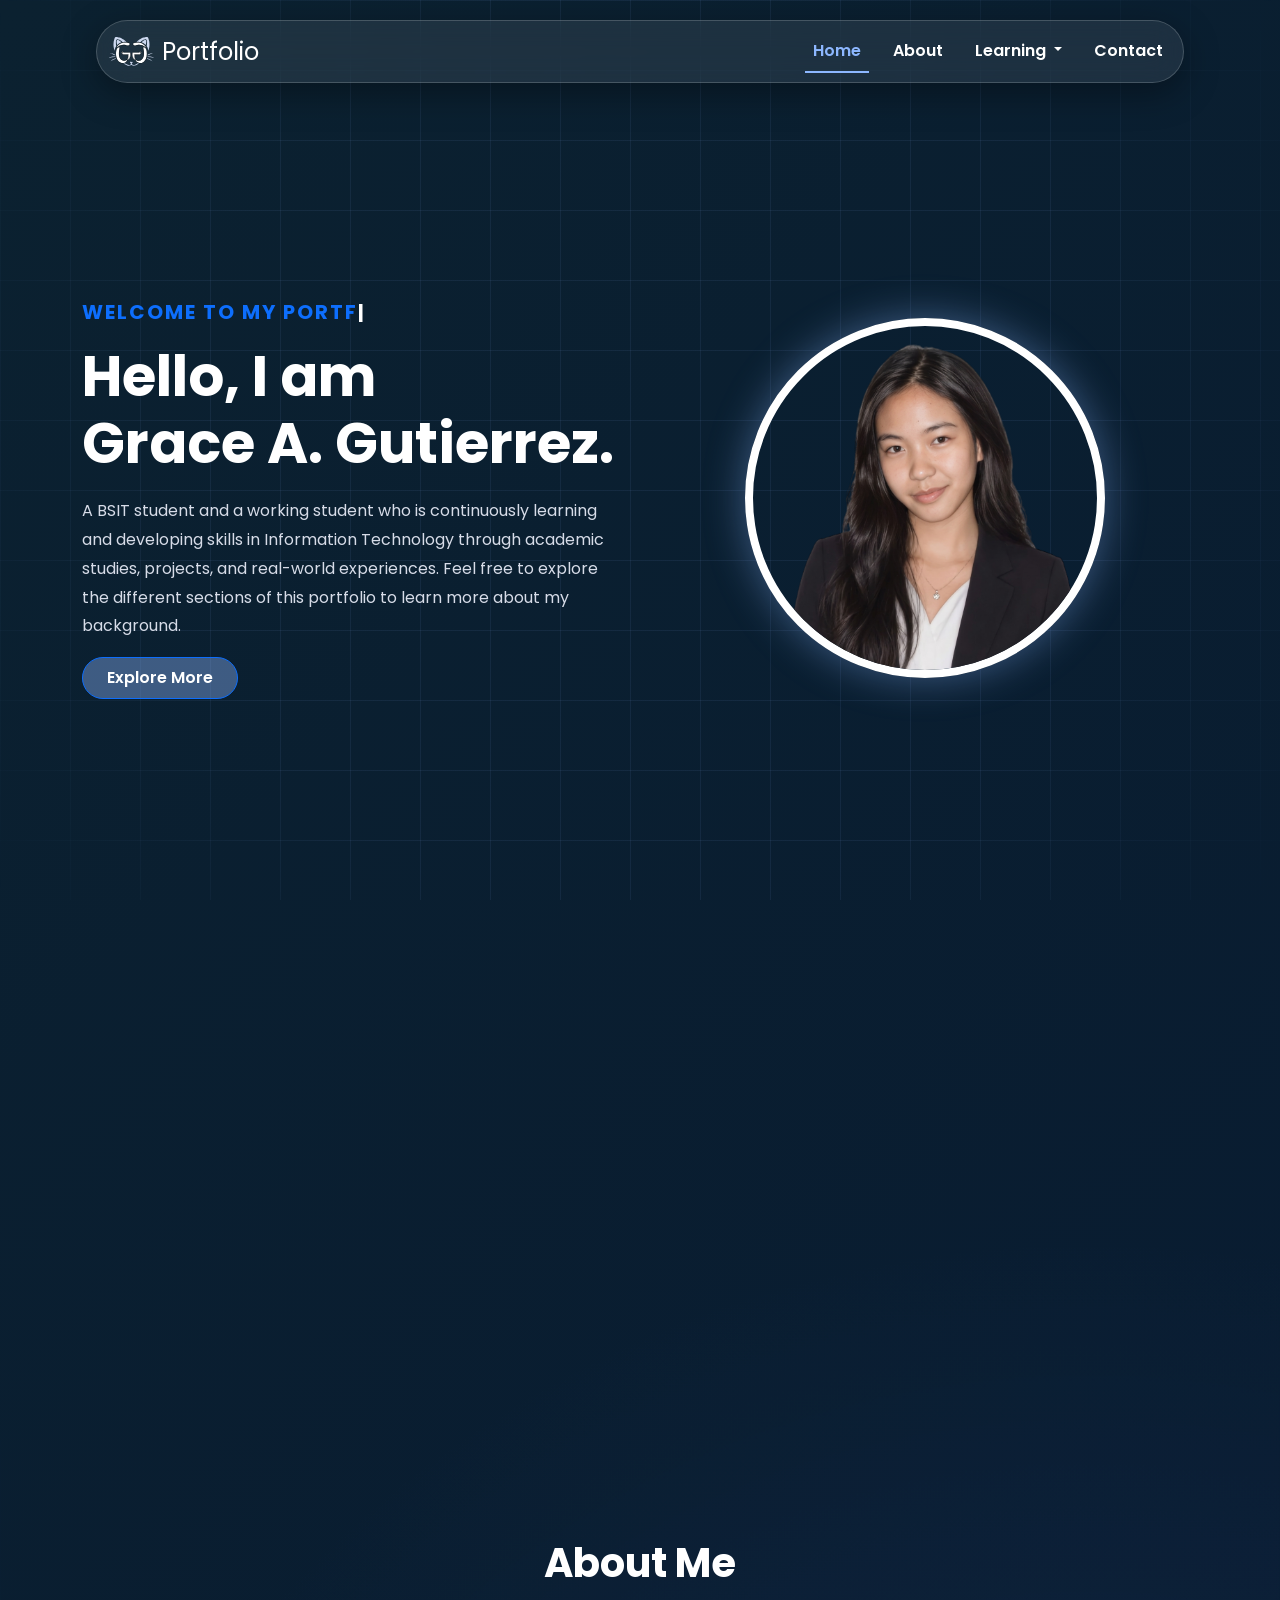
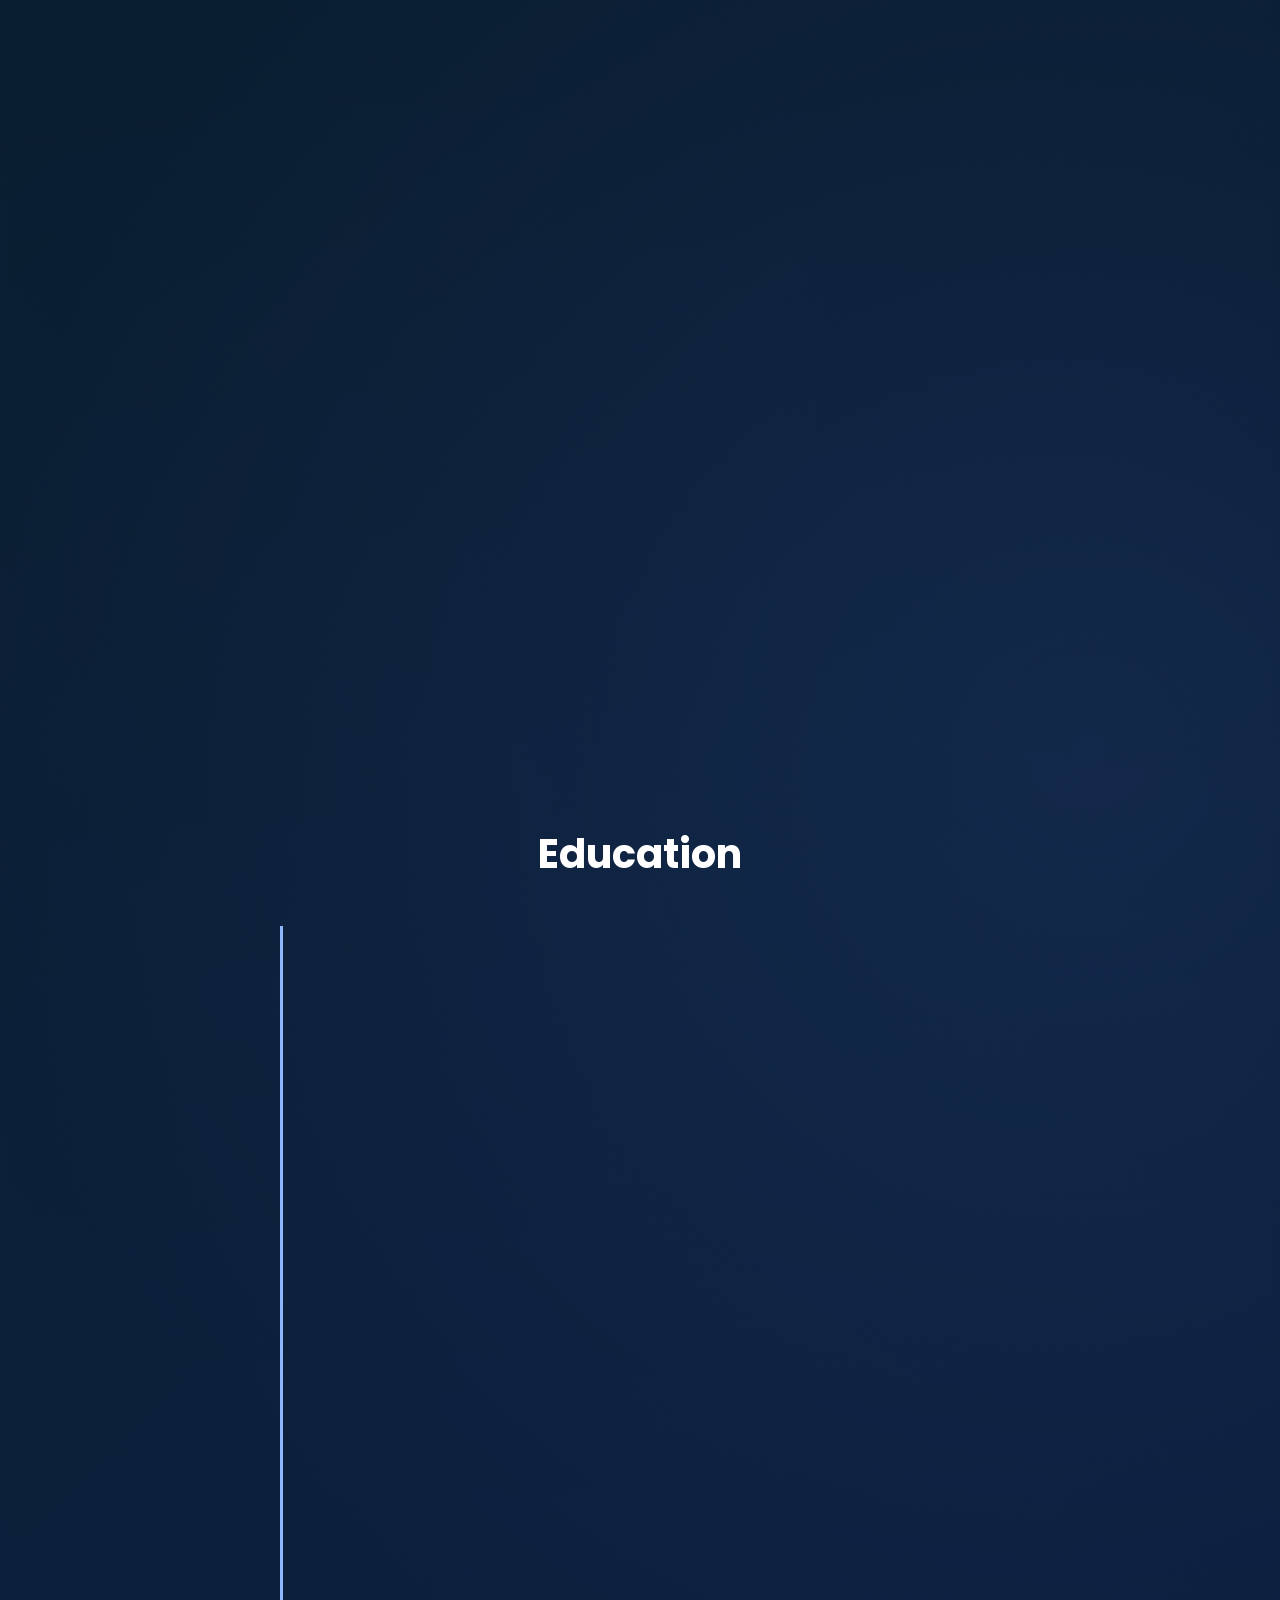
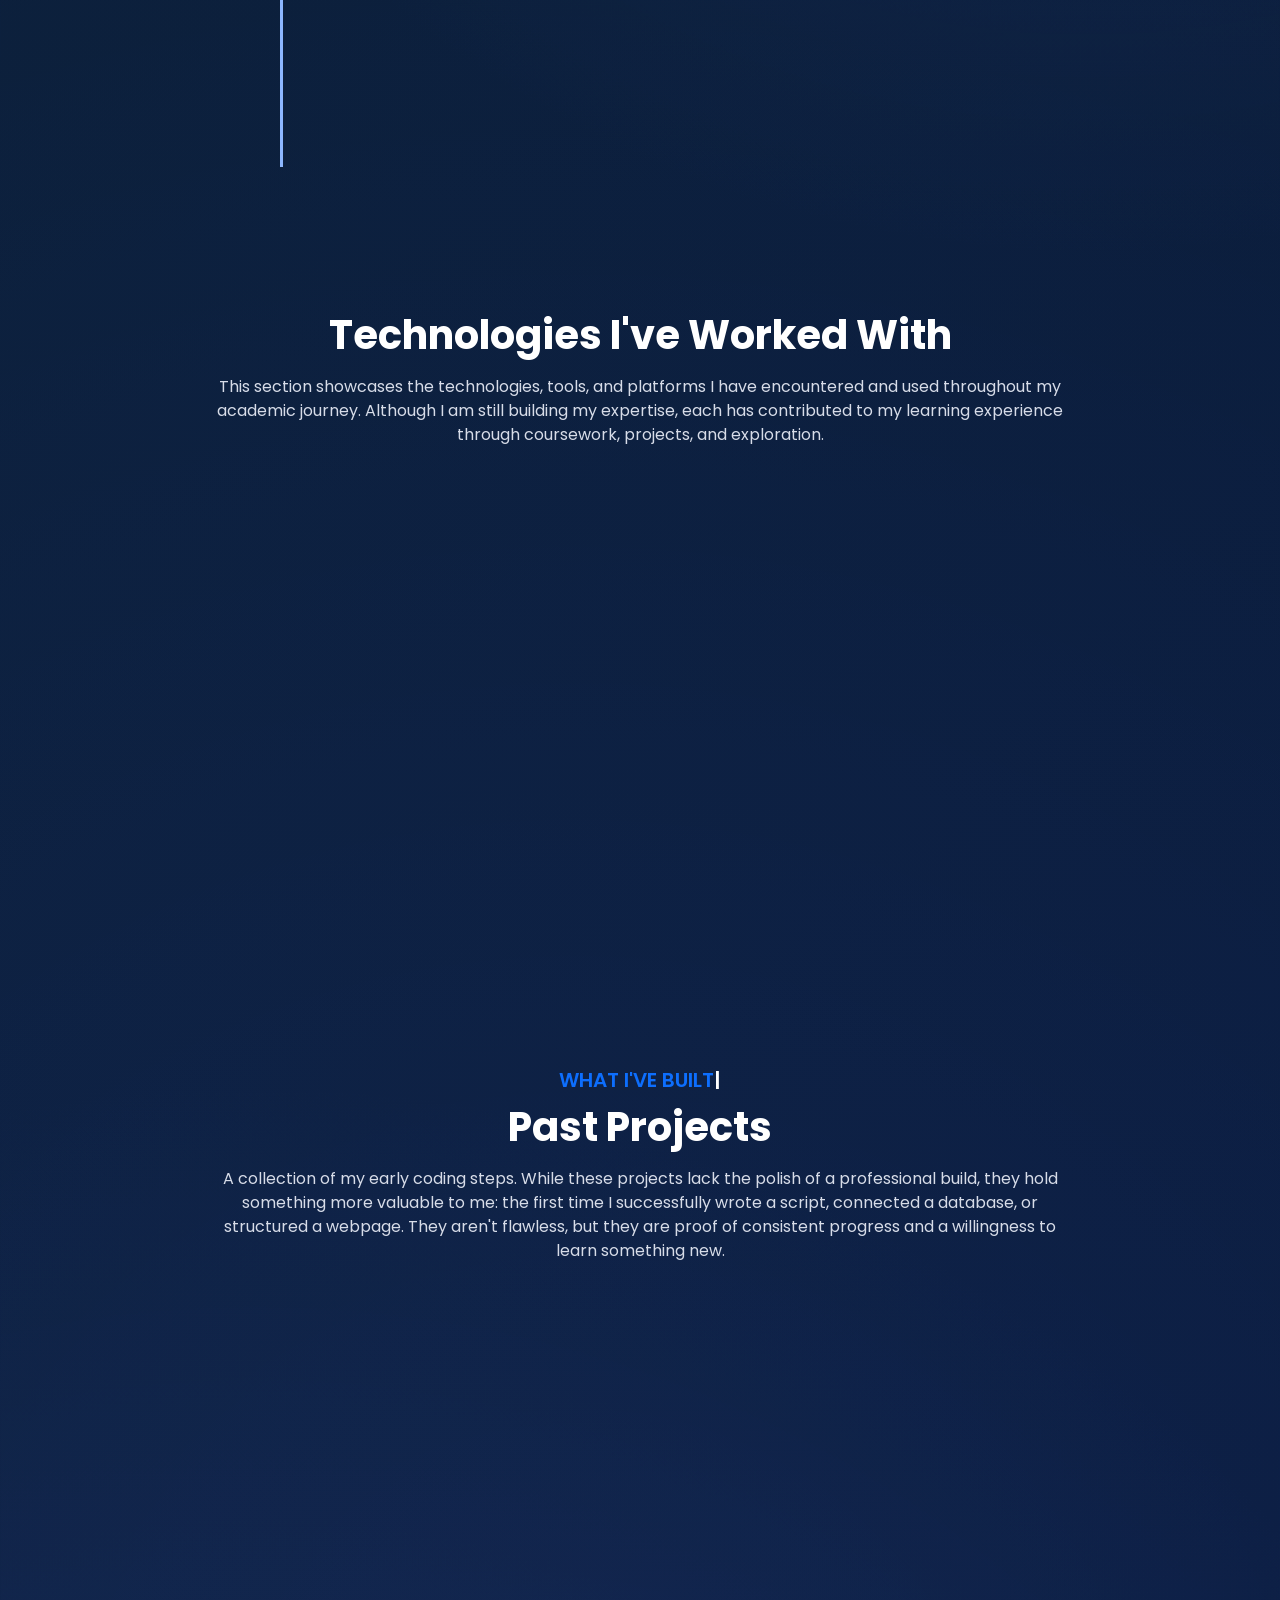
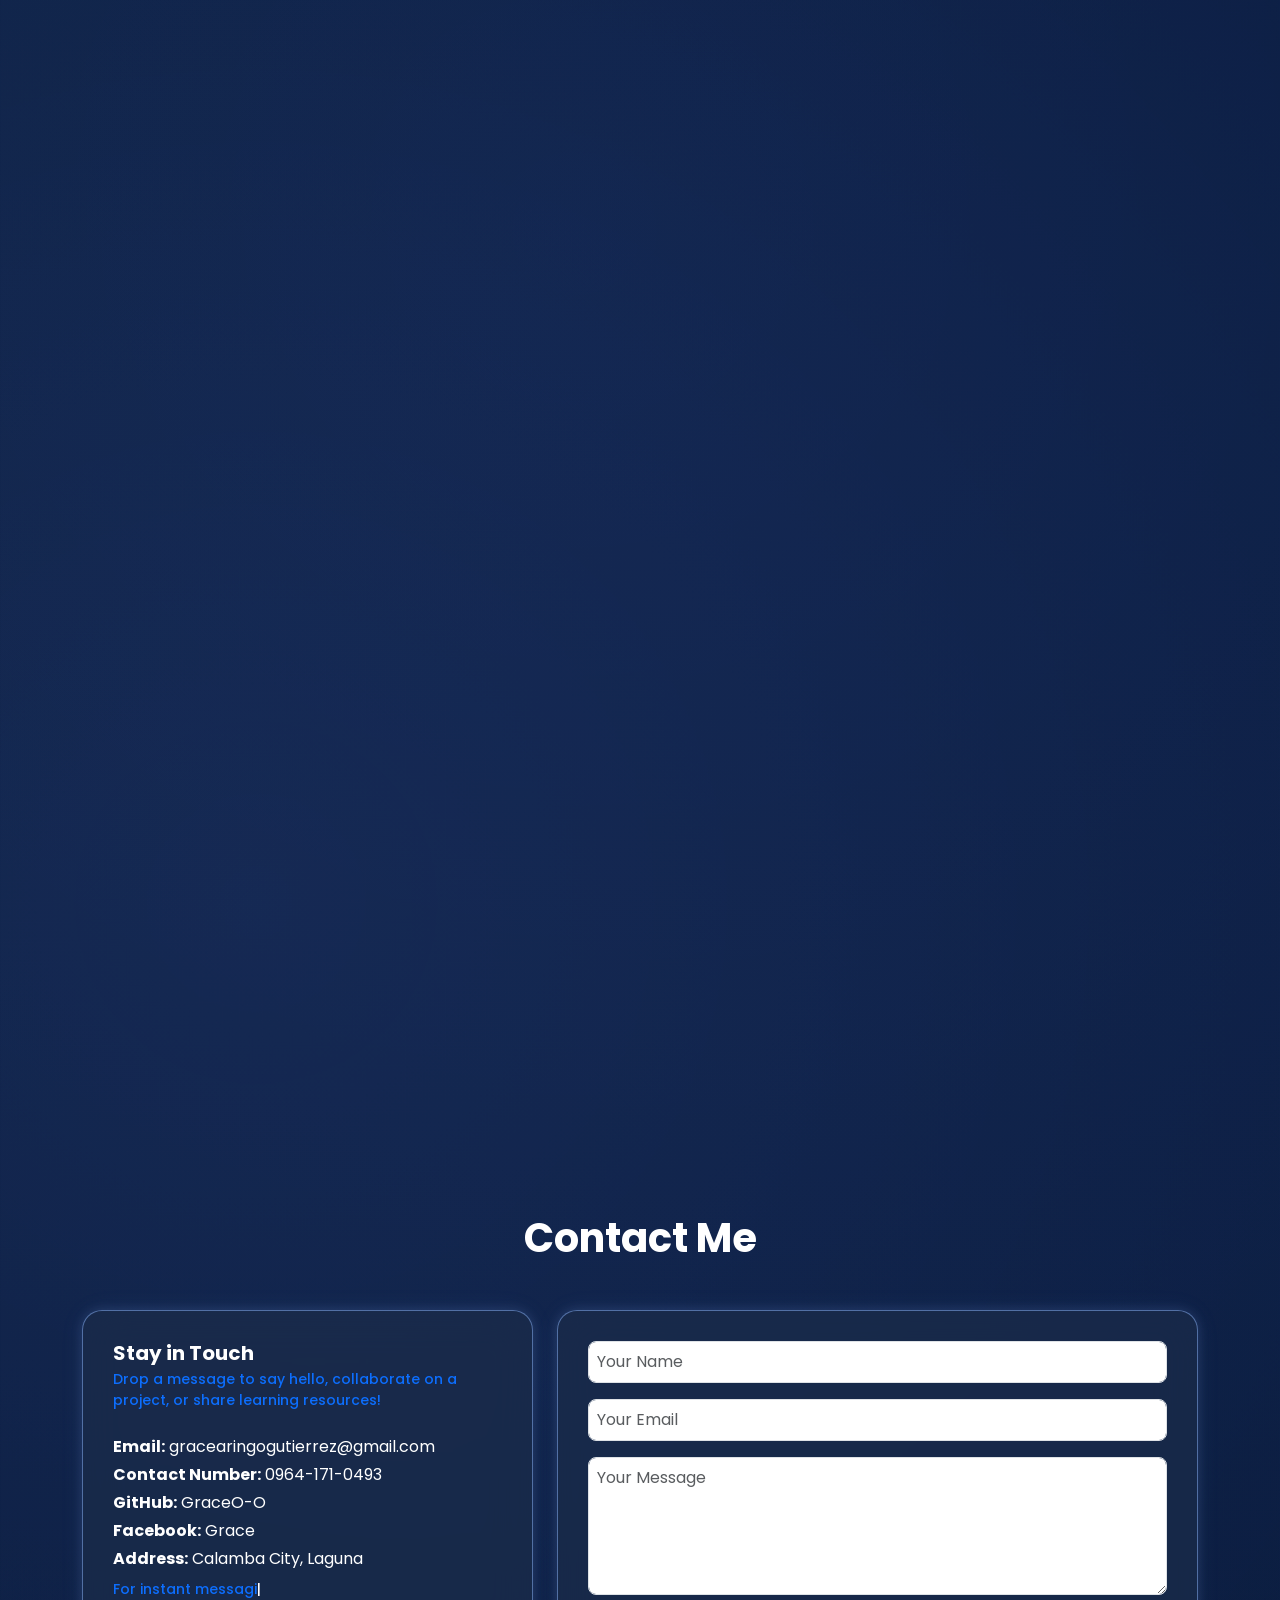
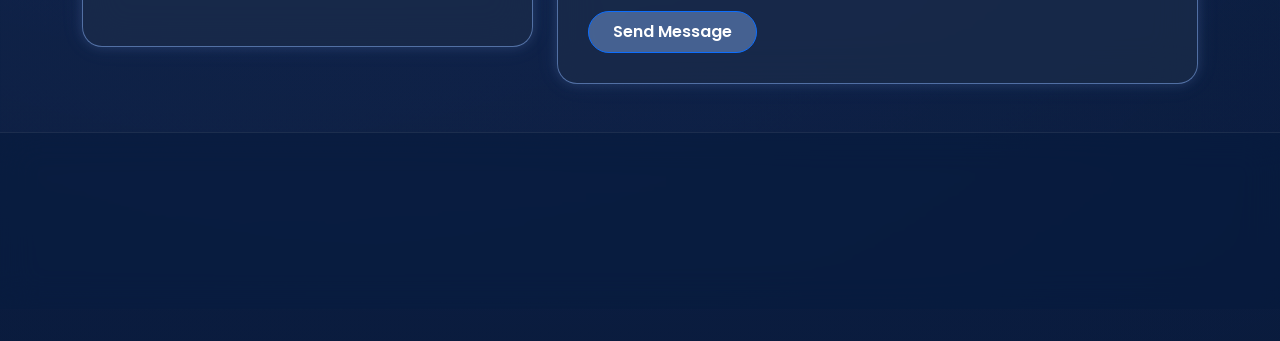
<file: index.html>
<!DOCTYPE html>
<html lang="en">

<head>
    <meta charset="UTF-8">
    <meta name="viewport" content="width=device-width, initial-scale=1.0">
    <title>Grace's Portfolio</title>
    <link rel="icon" href="assets/images/icon.svg">
    <link href="https://cdn.jsdelivr.net/npm/bootstrap@5.3.8/dist/css/bootstrap.min.css" rel="stylesheet"
        integrity="sha384-sRIl4kxILFvY47J16cr9ZwB07vP4J8+LH7qKQnuqkuIAvNWLzeN8tE5YBujZqJLB" crossorigin="anonymous">

    <link rel="stylesheet" href="assets/style.css">
    <link rel="stylesheet" href="https://cdn.jsdelivr.net/npm/bootstrap-icons@1.11.3/font/bootstrap-icons.min.css">
    <link href="https://fonts.googleapis.com/css2?family=Poppins:wght@300;400;500;600;700;800&display=swap"
        rel="stylesheet">
</head>

<body>

    <nav id="navbarPortfolio" class="navbar navbar-expand-lg fixed-top custom-navbar">
        <div class="container">

            <a class="text-white fs-4 text-decoration-none d-flex align-items-center gap-2" href="#home">
                <img src="assets/images/logo.svg" alt="Logo" class="nav-logo">
                <span>Portfolio</span>
            </a>

            <button class="navbar-toggler  navbar-dark" type="button" data-bs-toggle="collapse"
                data-bs-target="#navbarNav">
                <span class="navbar-toggler-icon"></span>
            </button>

            <div class="collapse navbar-collapse justify-content-end" id="navbarNav">
                <ul class="navbar-nav gap-lg-3 align-items-lg-center">

                    <li class="nav-item">
                        <a class="nav-link text-white fw-semibold" href="#home">Home</a>
                    </li>

                    <li class="nav-item">
                        <a class="nav-link text-white fw-semibold" href="#about">About</a>
                    </li>

                    <li class="nav-item dropdown">
                        <a id="learningLink" class="nav-link text-white fw-semibold dropdown-toggle" href="#"
                            role="button" data-bs-toggle="dropdown">
                            Learning
                        </a>

                        <ul class="dropdown-menu dropdown-menu-dark glass-dropdown">
                            <li>
                                <a class="dropdown-item" href="#education">
                                    Educational Background
                                </a>
                            </li>
                            <li>
                                <a class="dropdown-item" href="#technologies">
                                    Technologies I've Worked With
                                </a>
                            </li>
                            <li>
                                <a class="dropdown-item" href="#projects">
                                    What i've Built
                                </a>
                            </li>
                        </ul>
                    </li>

                    <li class="nav-item">
                        <a class="nav-link text-white fw-semibold" href="#contact">Contact</a>
                    </li>

                </ul>
            </div>
        </div>
    </nav>

    <section id="home" class="bg-transparent">
        <div class="container mt-3 pt-2">

            <div class="row align-items-center min-vh-100 pt-5 ">

                <!-- Text Side -->
                <div class="col-lg-6">

                    <!-- Mobile Layout -->
                    <div class="d-flex d-lg-none align-items-center gap-3 mb-4">

                        <img src="assets/images/foliopic.png" alt="Profile"
                            class="rounded-circle border border-3 border-white" width="70" height="70">

                        <p class="typingText text-uppercase fw-bold text-primary letter-spacing-2 mb-0"
                            data-text="Welcome to my portfolio">

                        </p>

                    </div>

                    <!-- Desktop Layout -->
                    <p class="typingText typing-cursor text-uppercase fw-bold text-primary letter-spacing-2 d-none d-lg-block fs-5"
                        data-text=" Welcome to my portfolio">

                    </p>

                    <h1 class="fw-bold">
                        Hello, I am <br>
                        Grace A. Gutierrez.
                    </h1>

                    <p class="hero-text">
                        A BSIT student and a working student who is continuously learning and developing skills in
                        Information Technology through academic studies, projects, and real-world experiences.
                        Feel free to explore the different sections of this portfolio to learn more about my background.
                    </p>

                    <a href="#about" class="btn btn-primary fw-semibold px-4 py-2 rounded-pill"
                        style="background-color: rgba(141, 183, 255, 0.4)">
                        Explore More
                    </a>

                </div>

                <!-- Desktop Image -->
                <div class="col-lg-6 text-center mt-5 mt-lg-0 d-none d-lg-block">

                    <img src="assets/images/foliopic.png" alt="My Picture" class="profile-img">

                </div>

            </div>

        </div>
    </section>

    <section class="bg-transparent py-5">
        <div class="container">
            <div class="section-box reveal">
                <h2>Introduction</h2>
                <p>
                    This portfolio serves as a reflection of my journey as a Bachelor of Science in Information
                    Technology (BSIT) student and working student. It highlights my educational background, learning
                    experiences, and the projects that have helped me apply technology in practical and meaningful ways.
                </p>
                <p>
                    Throughout my academic journey, I have explored various technologies, worked on different projects,
                    and gained valuable experience through collaboration and hands-on learning. Each experience has
                    contributed to my growth, allowing me to develop a better understanding of software development,
                    problem-solving, and teamwork.
                </p>
                <p>
                    Whether you're here to learn about my background, explore the technologies I've worked with, or view
                    the projects I've completed, I hope this portfolio provides a clear picture of my progress,
                    dedication, and continuous pursuit of learning in the field of Information Technology.
                </p>

            </div>
        </div>
    </section>

    <section id="about" class="bg-transparent py-5">
        <div class="container mt-5">
            <h2 class="text-center fw-bold display-6 mb-5">About Me</h2>

            <div class="row g-4">
                <div class="col-md-6">
                    <div class="info-card h-100 reveal">

                        <h3 class="fw-bold">
                            <i class="bi bi-bullseye text-primary me-2"></i>
                            My Goal
                        </h3>
                        <p>
                            I chose Information Technology because I believe technology will continue to shape the
                            future and I want to build a career in the IT industry. As a student, my goal is to gain
                            practical experience and apply what I learn in real-world situations. In the future, I hope
                            to have a career that allows me to grow professionally while maintaining a healthy work-life
                            balance.
                        </p>
                    </div>
                </div>

                <div class="col-md-6">
                    <div class="info-card h-100 reveal">
                        <h3 class="fw-bold">
                            <i class="bi bi-lightbulb text-primary me-2"></i>
                            My Interest
                        </h3>
                        <p>
                            I enjoy adventurous activities such as swimming, nature trips, and exploring new
                            experiences. In the field of technology, I have recently developed an interest in
                            cybersecurity because of its importance and the challenges it presents. I enjoy learning new
                            things and discovering opportunities for personal and professional growth.
                        </p>
                    </div>
                </div>

                <div class="col-md-6">
                    <div class="info-card h-100 reveal">
                        <h3 class="fw-bold">
                            <i class="bi bi-briefcase-fill text-primary me-2"></i>
                            Working Student
                        </h3>
                        <p>
                            Being a working student since 2024 has taught me valuable lessons in responsibility, time
                            management, and perseverance. Balancing work and academics can be challenging, but it has
                            helped me become more disciplined and independent. I am proud to continue performing well in
                            school while supporting myself and helping my family.
                        </p>
                    </div>
                </div>

                <div class="col-md-6">
                    <div class="info-card h-100 reveal">
                        <h3 class="fw-bold">
                            <i class="bi bi-gem text-primary me-2"></i>
                            My Values
                        </h3>
                        <p>
                            I strive to approach life with optimism, gratitude, and an open mind. I believe in treating
                            others with kindness and respect, as everyone faces challenges that may not be visible to
                            others. These values guide me in both my academic journey and everyday life.
                        </p>
                    </div>
                </div>

            </div>
        </div>
    </section>



    <section id="education" class="bg-transparent py-5">
        <div class="container mt-5">
            <h2 class="text-center fw-bold display-6 mb-5">Education</h2>

            <div class="timeline mx-auto">

                <div class="timeline-item card reveal rounded-4 p-4 mb-4">
                    <h4 class="fw-bold">College BSIT</h4>
                    <p class="text-primary fw-semibold mb-2">2024-2028</p>
                    <p class="mb-1"><strong>School Name:</strong> Polytechnic University of the Philippines Santo Tomas
                    </p>
                    <p class="mb-0"><strong>Status:</strong> Working Student, Consistent Achiever</p>
                </div>

                <div class="timeline-item card reveal rounded-4 p-4 mb-4">
                    <h4 class="fw-bold">Senior High School</h4>
                    <p class="text-primary fw-semibold mb-2">2022-2024</p>
                    <p class="mb-1"><strong>School Name:</strong> Saint Benilde International School</p>
                    <p class="mb-0"><strong>Achievements:</strong> Completed STEM strand with High Honor</p>
                </div>

                <div class="timeline-item card reveal  rounded-4 p-4 mb-4">
                    <h4 class="fw-bold">Junior High School</h4>
                    <p class="text-primary fw-semibold mb-2">2018-2022</p>
                    <p class="mb-1"><strong>School Name:</strong> Makiling Integrated School</p>
                    <p class="mb-0"><strong>Achievements:</strong> Graduated as Valedictorian</p>
                </div>

                <div class="timeline-item card reveal rounded-4 p-4">
                    <h4 class="fw-bold">Elementary</h4>
                    <p class="text-primary fw-semibold mb-2">2012-2018</p>
                    <p class="mb-1"><strong>School Name:</strong> Real Elementary School</p>
                    <p class="mb-0"><strong>Achievements:</strong> Completed with character distinction</p>
                </div>

            </div>
        </div>
    </section>


    <section id="technologies" class="bg-transparent py-5">
        <div class="container mt-5">

            <h2 class="text-center fw-bold display-6 mb-3">Technologies I've Worked With</h2>

            <p class="text-center mx-auto mb-5" style="max-width: 850px; color: #d7dce8;">
                This section showcases the technologies, tools, and platforms I have encountered and used throughout my
                academic journey. Although I am still building my expertise, each has contributed to my learning
                experience
                through coursework, projects, and exploration.

            </p>

            <div class="row g-4">

                <!-- Programming & Development -->
                <div class="col-md-6 col-lg-6">
                    <div class="card h-100  rounded-4 p-4 tech-category-card reveal">
                        <h4 class="fw-bold mb-3 text-white">Programming & Development</h4>

                        <div class="d-flex flex-wrap gap-2">

                            <div class="d-inline-flex align-items-center border rounded px-3 py-2">
                                <img src="assets/images/python.svg" width="24" height="24" class="me-2" alt="Python">
                                <span>Python</span>
                            </div>

                            <div class="d-inline-flex align-items-center border rounded px-3 py-2">
                                <img src="assets/images/c.svg" width="24" height="24" class="me-2" alt="C#">
                                <span>C#</span>
                            </div>

                            <div class="d-inline-flex align-items-center border rounded px-3 py-2">
                                <img src="assets/images/js.svg" width="24" height="24" class="me-2" alt="JavaScript">
                                <span>JavaScript</span>
                            </div>

                            <div class="d-inline-flex align-items-center border rounded px-3 py-2">
                                <img src="assets/images/html.svg" width="24" height="24" class="me-2" alt="HTML">
                                <span>HTML</span>
                            </div>

                            <div class="d-inline-flex align-items-center border rounded px-3 py-2">
                                <img src="assets/images/css.svg" width="24" height="24" class="me-2" alt="CSS">
                                <span>CSS</span>
                            </div>

                            <div class="d-inline-flex align-items-center border rounded px-3 py-2">
                                <img src="assets/images/php.svg" width="24" height="24" class="me-2" alt="PHP">
                                <span>PHP</span>
                            </div>

                        </div>
                    </div>
                </div>

                <!-- Databases -->
                <div class="col-md-6 col-lg-3">
                    <div class="card h-100  rounded-4 p-4 tech-category-card reveal">
                        <h4 class="fw-bold mb-3 text-white">Databases</h4>

                        <div class="d-flex flex-wrap gap-2">
                            <div class="d-inline-flex align-items-center border rounded px-3 py-2">
                                <img src="assets/images/mysql.svg" width="24" height="24" class="me-2" alt="MySQL">
                                <span>MySQL</span>
                            </div>
                        </div>
                    </div>
                </div>

                <!-- Frameworks & Libraries -->
                <div class="col-md-6 col-lg-3">
                    <div class="card h-100  rounded-4 p-4 tech-category-card reveal">
                        <h4 class="fw-bold mb-3 text-white">Frameworks & Libraries</h4>

                        <div class="d-flex flex-wrap gap-2">

                            <div class="d-inline-flex align-items-center border rounded px-3 py-2">
                                <img src="assets/images/bootstrap.svg" width="24" height="24" class="me-2"
                                    alt="Bootstrap">
                                <span>Bootstrap</span>
                            </div>

                            <div class="d-inline-flex align-items-center border rounded px-3 py-2">
                                <span>Tkinter</span>
                            </div>

                            <div class="d-inline-flex align-items-center border rounded px-3 py-2">
                                <span>Pygame</span>
                            </div>

                        </div>
                    </div>
                </div>

                <!-- Development Tools -->
                <div class="col-md-6 col-lg-6">
                    <div class="card h-100  rounded-4 p-4 tech-category-card reveal">
                        <h4 class="fw-bold mb-3 text-white">Development Tools</h4>

                        <div class="d-flex flex-wrap gap-2">

                            <div class="d-inline-flex align-items-center border rounded px-3 py-2">
                                <img src="assets/images/git.svg" width="24" height="24" class="me-2" alt="Git">
                                <span>Git</span>
                            </div>

                            <div class="d-inline-flex align-items-center border rounded px-3 py-2">
                                <img src="assets/images/github.svg" width="24" height="24" class="me-2" alt="GitHub">
                                <span>GitHub</span>
                            </div>

                            <div class="d-inline-flex align-items-center border rounded px-3 py-2">
                                <img src="assets/images/vscode.svg" width="24" height="24" class="me-2" alt="VS Code">
                                <span>Visual Studio Code</span>
                            </div>

                            <div class="d-inline-flex align-items-center border rounded px-3 py-2">
                                <img src="assets/images/vs.svg" width="24" height="24" class="me-2" alt="Visual Studio">
                                <span>Visual Studio</span>
                            </div>

                            <div class="d-inline-flex align-items-center border rounded px-3 py-2">
                                <img src="assets/images/xampp.svg" width="24" height="24" class="me-2" alt="XAMPP">
                                <span>XAMPP</span>
                            </div>

                            <div class="d-inline-flex align-items-center border rounded px-3 py-2">
                                <img src="assets/images/cisco.svg" width="24" height="24" class="me-2"
                                    alt="Packet Tracer">
                                <span>Packet Tracer</span>
                            </div>

                        </div>
                    </div>
                </div>

                <!-- Design & Creative Tools -->
                <div class="col-md-6 col-lg-6">
                    <div class="card h-100  rounded-4 p-4 tech-category-card reveal">
                        <h4 class="fw-bold mb-3 text-white">Design & Creative Tools</h4>

                        <div class="d-flex flex-wrap gap-2">

                            <div class="d-inline-flex align-items-center border rounded px-3 py-2">
                                <img src="assets/images/canva.svg" width="24" height="24" class="me-2" alt="Canva">
                                <span>Canva</span>
                            </div>

                            <div class="d-inline-flex align-items-center border rounded px-3 py-2">
                                <img src="assets/images/figma.svg" width="24" height="24" class="me-2" alt="Figma">
                                <span>Figma</span>
                            </div>

                            <div class="d-inline-flex align-items-center border rounded px-3 py-2">
                                <img src="assets/images/blender.svg" width="24" height="24" class="me-2" alt="Blender">
                                <span>Blender</span>
                            </div>

                        </div>
                    </div>
                </div>

            </div>

        </div>
    </section>


    <section id="projects" class="bg-transparent py-5 ">
        <div class="container mt-5">

            <p class="typingText typing-cursor text-uppercase text-primary fw-semibold text-center mt-2 mb-2 fs-5"
            data-text="What I've Built">
                
            </p>

            <h2 class="text-center fw-bold display-6 mb-3">
                Past Projects
            </h2>

            <p class="text-center mx-auto  mb-5" style="max-width: 850px; color: #d7dce8;">
                A collection of my early coding steps. While these projects lack the polish of a professional build,
                they hold something more valuable to me: the first time I successfully wrote a script, connected a
                database, or structured a webpage. They aren't flawless, but they are proof of consistent progress
                and a willingness to learn something new.
            </p>

            <div class="row g-5 justify-content-center">

                <div class="col-12 col-md-10 col-lg-6">
                    <div class="card project-card p-3 h-100 reveal">

                        <div class="project-img-box position-relative">
                            <img src="assets/images/bir.png" class="card-img-top" alt="iskohub FORM 0619-E">

                            <button
                                class="view-more-btn btn btn-primary position-absolute top-50 start-50 translate-middle"
                                data-bs-toggle="modal" data-bs-target="#birModal">
                                View more images
                            </button>
                        </div>

                        <div class="card-body p-4 d-flex flex-column">

                            <h5 class="fw-bold mb-1">
                                BIR FORM 0619-E
                            </h5>

                            <p class="text-primary small fw-medium mb-3">
                                Tax Filing Management System
                            </p>

                            <p class="card-text">
                                A desktop-based application developed using Python Tkinter and MySQL for managing and
                                generating BIR Form 0619-E records. The system provides an intuitive user interface that
                                simplifies data entry, validation, and record management. It also supports full CRUD
                                (Create, Read, Update, and Delete) operations, enabling users to efficiently store,
                                retrieve, modify, and maintain taxpayer information and form records.
                            </p>

                            <div class="d-flex flex-wrap gap-2 mt-1">
                                <div class="d-inline-flex align-items-center border rounded px-3 py-2">
                                    <span>Tkitnter</span>
                                </div>

                                <div class="d-inline-flex align-items-center border rounded px-3 py-2">
                                    <span>Python</span>
                                </div>
                            </div>

                        </div>

                    </div>
                </div>

                <div class="col-12 col-md-10 col-lg-6">
                    <div class="card project-card p-3 h-100 reveal">

                        <div class="project-img-box position-relative">
                            <img src="assets/images/pygame.jpg" class="card-img-top" alt="iskohub FORM 0619-E">

                            <button
                                class="view-more-btn btn btn-primary position-absolute top-50 start-50 translate-middle"
                                data-bs-toggle="modal" data-bs-target="#gameModal">
                                View more images
                            </button>
                        </div>

                        <div class="card-body p-4 d-flex flex-column">

                            <h5 class="fw-bold mb-1">
                                Pixel Panic
                            </h5>

                            <p class="text-primary small fw-medium mb-3">
                                Game Development
                            </p>

                            <p class="card-text">
                                A 2D arcade shooter developed as the final requirement for my 1st-year, 2nd-semester
                                Computer Programming course. This was my very first collaborative project, featuring
                                custom, digitally drawn graphics and engaging core game mechanics built using the Pygame
                                library.
                            </p>

                            <div class="d-flex flex-wrap gap-2 mt-1">
                                <div class="d-inline-flex align-items-center border rounded px-3 py-2">
                                    <span>Python</span>
                                </div>

                                <div class="d-inline-flex align-items-center border rounded px-3 py-2">
                                    <span>Pygame</span>
                                </div>
                            </div>

                        </div>

                    </div>
                </div>

                <div class="col-12 col-md-10 col-lg-6">
                    <div class="card project-card p-3 h-100 reveal">

                        <div class="project-img-box position-relative">
                            <img src="assets/images/capcake.png" class="card-img-top" alt="iskohub FORM 0619-E">

                            <button
                                class="view-more-btn btn btn-primary position-absolute top-50 start-50 translate-middle"
                                data-bs-toggle="modal" data-bs-target="#sweetModal">
                                View more images
                            </button>
                        </div>

                        <div class="card-body p-4 d-flex flex-column">

                            <h5 class="fw-bold mb-1">
                                Sweet Treats
                            </h5>

                            <p class="text-primary small fw-medium mb-3">
                                E-Commerce Website
                            </p>

                            <p class="card-text">
                                An introductory e-commerce platform built to practice front-end fundamentals. This
                                project introduced me to Local Network Hosting, allowing peers connected to the same
                                Wi-Fi network to browse and interact with the site in real-time.
                            </p>

                            <div class="d-flex flex-wrap gap-2 mt-1">
                                <div class="d-inline-flex align-items-center border rounded px-3 py-2">
                                    <span>HTML</span>
                                </div>

                                <div class="d-inline-flex align-items-center border rounded px-3 py-2">
                                    <span>CSS</span>
                                </div>

                                <div class="d-inline-flex align-items-center border rounded px-3 py-2">
                                    <span>JavaScript</span>
                                </div>

                                <div class="d-inline-flex align-items-center border rounded px-3 py-2">
                                    <span>Flask</span>
                                </div>
                            </div>

                        </div>

                    </div>
                </div>

                <div class="col-12 col-md-10 col-lg-6">
                    <div class="card project-card p-3 h-100 reveal">

                        <div class="project-img-box position-relative">
                            <img src="assets/images/iskohub.png" class="card-img-top" alt="iskohub FORM 0619-E">

                            <button
                                class="view-more-btn btn btn-primary position-absolute top-50 start-50 translate-middle"
                                data-bs-toggle="modal" data-bs-target="#iskohubModal">
                                View more images
                            </button>
                        </div>

                        <div class="card-body p-4 d-flex flex-column">

                            <h5 class="fw-bold mb-1">
                                IskoHub
                            </h5>

                            <p class="text-primary small fw-medium mb-3">
                                Campus Marketplace with Management System
                            </p>

                            <p class="card-text">
                                A comprehensive web-based marketplace designed for campus use. This project was my most
                                significant collaborative effort, requiring complex back-end integration and database
                                management. It served as a vital lesson in team synchronization, communication, and
                                overcoming technical hurdles in a group environment.
                            </p>

                            <div class="d-flex flex-wrap gap-2 mt-1">
                                <div class="d-inline-flex align-items-center border rounded px-3 py-2">
                                    <span>HTML</span>
                                </div>

                                <div class="d-inline-flex align-items-center border rounded px-3 py-2">
                                    <span>CSS</span>
                                </div>

                                <div class="d-inline-flex align-items-center border rounded px-3 py-2">
                                    <span>JavaScript</span>
                                </div>

                                <div class="d-inline-flex align-items-center border rounded px-3 py-2">
                                    <span>MySQL</span>
                                </div>

                                <div class="d-inline-flex align-items-center border rounded px-3 py-2 text-yellow">
                                    <span>Xampp</span>
                                </div>
                            </div>

                        </div>

                    </div>
                </div>

            </div>

        </div>
    </section>


    <!-- BIR Modal -->
    <div class="modal fade" id="birModal" tabindex="-1">
        <div class="modal-dialog modal-dialog-centered modal-lg">
            <div class="modal-content bg-dark text-white rounded-4">
                <div class="modal-header border-secondary">
                    <h5 class="modal-title">BIR FORM 0619-E </h5>
                    <button type="button" class="btn-close btn-close-white" data-bs-dismiss="modal"></button>
                </div>

                <div class="modal-body">
                    <div id="birCarousel" class="carousel slide">
                        <div class="carousel-inner rounded-4">
                            <div class="carousel-item active">
                                <img src="assets/images/bir2.png" class="d-block w-100 object-fit-contain "
                                    style="height: 450px; " alt="bir Image 1">
                            </div>
                            <div class="carousel-item">
                                <img src="assets/images/bir3.png" class="d-block w-100 object-fit-contain "
                                    style="height: 450px; " alt="bir Image 2">
                            </div>
                            <div class="carousel-item">
                                <img src="assets/images/bir4.png" class="d-block w-100 object-fit-contain "
                                    style="height: 450px; " alt="bir Image 3">
                            </div>
                            <div class="carousel-item">
                                <img src="assets/images/bir5.png" class="d-block w-100 object-fit-contain "
                                    style="height: 450px; " alt="bir Image 4">
                            </div>
                        </div>

                        <button class="carousel-control-prev" type="button" data-bs-target="#birCarousel"
                            data-bs-slide="prev">
                            <i class="bi bi-chevron-left fs-1 text-dark"></i>
                        </button>

                        <button class="carousel-control-next" type="button" data-bs-target="#birCarousel"
                            data-bs-slide="next">
                            <i class="bi bi-chevron-right fs-1 text-dark"></i>
                        </button>
                    </div>
                </div>
            </div>
        </div>
    </div>

    <!-- Pixel Panic Modal -->
    <div class="modal fade" id="gameModal" tabindex="-1">
        <div class="modal-dialog modal-dialog-centered modal-lg">
            <div class="modal-content bg-dark text-white rounded-4">
                <div class="modal-header border-secondary">
                    <h5 class="modal-title">Pixel Panic UI</h5>
                    <button type="button" class="btn-close btn-close-white" data-bs-dismiss="modal"></button>
                </div>

                <div class="modal-body">
                    <div id="gameCarousel" class="carousel slide">
                        <div class="carousel-inner rounded-4">
                            <div class="carousel-item active">
                                <img src="assets/images/game1.png" class="d-block w-100 object-fit-contain "
                                    style="height: 450px; " alt="game Image 1">
                            </div>
                            <div class="carousel-item">
                                <img src="assets/images/game2.png" class="d-block w-100 object-fit-contain "
                                    style="height: 450px; " alt="game Image 2">
                            </div>
                            <div class="carousel-item">
                                <img src="assets/images/game3.png" class="d-block w-100 object-fit-contain "
                                    style="height: 450px; " alt="game Image 3">
                            </div>
                            <div class="carousel-item">
                                <img src="assets/images/game4.png" class="d-block w-100 object-fit-contain "
                                    style="height: 450px; " alt="game Image 4">
                            </div>
                            <div class="carousel-item">
                                <img src="assets/images/game5.png" class="d-block w-100 object-fit-contain "
                                    style="height: 450px; " alt="game Image 5">
                            </div>
                        </div>

                        <button class="carousel-control-prev" type="button" data-bs-target="#gameCarousel"
                            data-bs-slide="prev">
                            <i class="bi bi-chevron-left fs-1 text-dark"></i>
                        </button>

                        <button class="carousel-control-next" type="button" data-bs-target="#gameCarousel"
                            data-bs-slide="next">
                            <i class="bi bi-chevron-right fs-1 text-dark"></i>
                        </button>
                    </div>
                </div>
            </div>
        </div>
    </div>

    <!-- Sweet Treats Modal -->
    <div class="modal fade" id="sweetModal" tabindex="-1">
        <div class="modal-dialog modal-dialog-centered modal-lg">
            <div class="modal-content bg-dark text-white rounded-4">
                <div class="modal-header border-secondary">
                    <h5 class="modal-title">Website UI</h5>
                    <button type="button" class="btn-close btn-close-white" data-bs-dismiss="modal"></button>
                </div>

                <div class="modal-body">
                    <div id="sweetCarousel" class="carousel slide" style="height: 340px; ">
                        <div class="carousel-inner rounded-4">
                            <div class="carousel-item active">
                                <img src="assets/images/capcake.png" class="d-block w-100 object-fit-contain  "
                                    alt="sweet Image 1">
                            </div>
                            <div class="carousel-item">
                                <img src="assets/images/sweet2.png" class="d-block w-100 object-fit-contain "
                                    alt="sweet Image 2">
                            </div>
                            <div class="carousel-item">
                                <img src="assets/images/sweet3.png" class="d-block w-100 object-fit-contain "
                                    alt="sweet Image 3">
                            </div>
                            <div class="carousel-item">
                                <img src="assets/images/sweet4.png" class="d-block w-100 object-fit-contain "
                                    alt="sweet Image 4">
                            </div>
                        </div>

                        <button class="carousel-control-prev" type="button" data-bs-target="#sweetCarousel"
                            data-bs-slide="prev">
                            <i class="bi bi-chevron-left fs-1 text-dark"></i>
                        </button>

                        <button class="carousel-control-next" type="button" data-bs-target="#sweetCarousel"
                            data-bs-slide="next">
                            <i class="bi bi-chevron-right fs-1 text-dark"></i>
                        </button>
                    </div>
                </div>
            </div>
        </div>
    </div>

    <!-- IskoHub Modal -->
    <div class="modal fade" id="iskohubModal" tabindex="-1">
        <div class="modal-dialog modal-dialog-centered modal-lg">
            <div class="modal-content bg-dark text-white rounded-4">
                <div class="modal-header border-secondary">
                    <h5 class="modal-title">IskoHub UI</h5>
                    <button type="button" class="btn-close btn-close-white" data-bs-dismiss="modal"></button>
                </div>

                <div class="modal-body">
                    <div id="iskohubCarousel" class="carousel slide" style="height: 340px; ">
                        <div class="carousel-inner rounded-4">
                            <div class="carousel-item active">
                                <img src="assets/images/iskohub1.png" class="d-block w-100 object-fit-contain "
                                    alt="iskohub Image 1">
                            </div>
                            <div class="carousel-item">
                                <img src="assets/images/iskohub2.png" class="d-block w-100 object-fit-contain "
                                    alt="iskohub Image 2">
                            </div>
                            <div class="carousel-item">
                                <img src="assets/images/iskohub3.png" class="d-block w-100 object-fit-contain "
                                    alt="iskohub Image 3">
                            </div>
                            <div class="carousel-item">
                                <img src="assets/images/iskohub4.png" class="d-block w-100 object-fit-contain "
                                    alt="iskohub Image 4">
                            </div>
                        </div>

                        <button class="carousel-control-prev" type="button" data-bs-target="#iskohubCarousel"
                            data-bs-slide="prev">
                            <i class="bi bi-chevron-left fs-1 text-dark"></i>
                        </button>

                        <button class="carousel-control-next" type="button" data-bs-target="#iskohubCarousel"
                            data-bs-slide="next">
                            <i class="bi bi-chevron-right fs-1 text-dark"></i>
                        </button>
                    </div>
                </div>
            </div>
        </div>
    </div>


    <section id="contact" class="bg-transparent py-5">
        <div class="container mt-5">
            <h2 class="text-center fw-bold display-6 mb-5">Contact Me</h2>

            <div class="row g-4">
                <div class="col-lg-5">

                    <div class="contact-info">
                        <h5 class="fw-bold mb-1">
                            Stay in Touch
                        </h5>

                        <p class="text-primary small fw-medium mb-4">
                            Drop a message to say hello, collaborate on a project, or share
                            learning resources!
                        </p>


                        <p class="text-break mb-1">
                            <strong>Email:</strong> gracearingogutierrez@gmail.com
                        </p>
                        <p class="mb-1"><strong>Contact Number:</strong> 0964-171-0493</p>
                        <p class="mb-1"><strong>GitHub:</strong> GraceO-O</p>
                        <p class="mb-1"><strong>Facebook:</strong> Grace</p>
                        <p class="mb-2"><strong>Address:</strong> Calamba City, Laguna </p>

                        <p class="typingText typing-cursor text-primary small fw-medium"
                            data-text="For instant messaging, click on any of my social links in the footer.">

                        </p>

                    </div>
                </div>

                <div class="col-lg-7">
                    <form class="contact-form">
                        <div class="mb-3">
                            <input type="text" class="form-control p-2 rounded-3" placeholder="Your Name" required>
                        </div>

                        <div class="mb-3">
                            <input type="email" class="form-control p-2 rounded-3" placeholder="Your Email" required>
                        </div>

                        <div class="mb-3">
                            <textarea class="form-control p-2 rounded-3" rows="5" placeholder="Your Message"
                                required></textarea>
                        </div>

                        <button type="submit" class="btn btn-primary fw-semibold px-4 py-2 rounded-pill"
                            style="background-color: rgba(141, 183, 255, 0.4)">Send Message</button>
                    </form>
                </div>
            </div>
        </div>
    </section>

    <footer class="footer-glass py-3">

        <div class="container reveal">

            <div class="row align-items-center gy-3">

                <!-- Left -->
                <div class="col-lg-4 text-center text-lg-start">

                    <div class="d-flex align-items-center justify-content-center justify-content-lg-start gap-3">

                        <img src="assets/images/foliopic.png" class="footer-logo rounded-circle" alt="Logo">

                        <div>
                            <h6 class="fw-bold mb-1">
                                Grace A. Gutierrez
                            </h6>

                            <small class="text-primary">
                                BSIT Student • Aspiring Developer
                            </small>
                        </div>

                    </div>

                </div>

                <!-- Center -->
                <div class="col-lg-4 text-center">

                    <div class="d-flex justify-content-center gap-3 flex-wrap">

                        <a href="#education"
                            class="footer-nav-link text-white text-decoration-none d-flex align-items-center gap-1">
                            <i class="bi bi-mortarboard"></i>
                            <span>Education</span>
                        </a>

                        <a href="#technologies"
                            class="footer-nav-link text-white text-decoration-none d-flex align-items-center gap-1">
                            <i class="bi bi-code-slash"></i>
                            <span>Technologies</span>
                        </a>

                        <a href="#projects"
                            class="footer-nav-link text-white text-decoration-none d-flex align-items-center gap-1">
                            <i class="bi bi-folder"></i>
                            <span>Projects</span>
                        </a>

                    </div>

                </div>

                <!-- Right -->
                <div class="col-lg-4">

                    <div class="d-flex justify-content-center justify-content-lg-end gap-2">

                        <a href="https://github.com/GraceO-O" target="_blank"
                            class="social-btn d-flex align-items-center justify-content-center text-white text-decoration-none rounded-3 border">
                            <i class="bi bi-github"></i>
                        </a>

                        <a href="https://www.facebook.com/grace.650732" target="_blank"
                            class="social-btn d-flex align-items-center justify-content-center text-white text-decoration-none rounded-3 border">
                            <i class="bi bi-facebook"></i>
                        </a>

                        <a href="https://www.instagram.com/grcy0_0/" target="_blank"
                            class="social-btn d-flex align-items-center justify-content-center text-white text-decoration-none rounded-3 border">
                            <i class="bi bi-instagram"></i>
                        </a>

                        <a href="mailto:gracearingogutierrz@gmail.com"
                            class="social-btn d-flex align-items-center justify-content-center text-white text-decoration-none rounded-3 border">
                            <i class="bi bi-envelope-fill"></i>
                        </a>

                    </div>

                </div>

            </div>

            <hr class="footer-divider my-3" style="border-color: rgba(255,255,255,.08);">

            <div class="text-center">

                <small class="text-primary">
                    "Striving for progress, not perfection, while balancing the present and building the future."
                </small>

                <p class="mb-0 text-secondary mt-2">
                    © 2026 Grace A. Gutierrez. All Rights Reserved.
                </p>

            </div>

        </div>

    </footer>


    <script src="https://cdn.jsdelivr.net/npm/bootstrap@5.3.8/dist/js/bootstrap.bundle.min.js"
        integrity="sha384-FKyoEForCGlyvwx9Hj09JcYn3nv7wiPVlz7YYwJrWVcXK/BmnVDxM+D2scQbITxI"
        crossorigin="anonymous"></script>

    <script src="assets/script.js"></script>
</body>

</html>
</file>
<file: assets/style.css>
* {
  margin: 0;
  padding: 0;
  box-sizing: border-box;
}

html {
  scroll-behavior: smooth;
}

body {
  font-family: 'Poppins', sans-serif;
  color: #ffffff;
  min-height: 100vh;
  overflow-x: hidden;
/*--------STOP HERE-----------------------------------------------------------------------------------------------
*/
background:
  radial-gradient(circle at 15% 25%, rgba(80, 120, 255, 0.12), transparent 22%),
  radial-gradient(circle at 85% 35%, rgba(100, 140, 255, 0.10), transparent 25%),
  radial-gradient(circle at 20% 85%, rgba(120, 160, 255, 0.08), transparent 25%),
  linear-gradient(
    135deg,
    #0b2130,
    #061632,
    #051633,
    #0a1325,
    #0c1325
  );
background-size:
  300% 300%,
  100% 100%,
  100% 100%,
  300% 300%;

animation: bgMove 10s ease-in-out infinite;
}

body::before {
  content: "";
  position: fixed;
  inset: 0;
  pointer-events: none;
  z-index: -1;

  background-image:
    linear-gradient(rgba(141,183,255,.08) 1px, transparent 1px),
    linear-gradient(90deg, rgba(141,183,255,.08) 1px, transparent 1px);

  background-size: 70px 70px;
  mask-image: radial-gradient(circle, black 60%, transparent 100%);
  animation: gridMove 6s linear infinite;
}

@keyframes bgMove {
  0% {
    background-position: 0% 50%;
  }
  25% {
    background-position: 100% 0%;
  }
  50% {
    background-position: 100% 100%;
  }
  75% {
    background-position: 0% 100%;
  }
  100% {
    background-position: 0% 50%;
  }
}

@keyframes gridMove {
  from {
    background-position: 0 0;
  }
  to {
    background-position: 80px 80px;
  }
}

.nav-logo {
  width: 45px;
  height: 45px;
  object-fit: contain;
}

.navbar .nav-link:hover {
  color: #8db7ff !important;
}
.nav-link {
    border-bottom: 2px solid transparent;
    transition: .3s ease;
}

.nav-link:hover,
.nav-link.active {
    color: #8db7ff !important;
    border-bottom-color: #8db7ff;
}
/*nav glass*/
.custom-navbar {
   width: min(85%, 1200px);
  margin: 20px auto;
  border-radius: 50px;
  background: rgba(255, 255, 255, 0.08);
  backdrop-filter: blur(16px);
  -webkit-backdrop-filter: blur(16px);
  border: 1px solid rgba(255, 255, 255, 0.18);
  box-shadow: 0 10px 35px rgba(0, 0, 0, 0.35);
}

.glass-dropdown {
  background: rgba(11, 18, 32, 0.9);
  backdrop-filter: blur(16px);
  -webkit-backdrop-filter: blur(16px);
  border: 1px solid rgba(255, 255, 255, 0.15);
  border-radius: 18px;
  padding: 10px;
}

.dropdown-item {
  border-radius: 12px;
  color: #ffffff;
}

.dropdown-item:hover {
  background-color: rgba(48, 131, 255, 0.356);
  color: #ffffff;
}

.letter-spacing-2{
    letter-spacing: 2px;
}

h1 {
  font-size: clamp(2rem, 5vw, 3.5rem);
  font-weight: 900;
  margin-bottom: 20px;
}

.hero-text,
.section-box p,
.info-card p,
.timeline-item p,
.card-text{
  color: #d7dce8;
  line-height: 1.8;
}
/*cards to glow   stophere*/
.section-box,
.info-card,
.timeline-item,
.contact-info,
.contact-form,
.tech-category-card,
.project-card{
  transition: transform .2s ease;
  padding: 30px;
  border-radius: 20px;
    background: rgba(28,45,75,.70);
    backdrop-filter: blur(20px);
    -webkit-backdrop-filter: blur(20px);
border: 1px solid rgba(255,255,255,.12);
    border: 1px solid rgba(141,183,255,.50);
    box-shadow:
        0 0 12px rgba(141,183,255,.15),
        0 0 25px rgba(141,183,255,.08);
}

.profile-img {
  width: 360px;
  height: 360px;
  max-width: 100%;
  object-fit: cover;
  border-radius: 50%;
  border: 8px solid #ffffff;
  box-shadow: 0 0 40px rgba(141, 183, 255, 0.4);
}

.btn:hover {
  background-color: #ffffff !important;
  color: #071a3d;
}

/*  educ bg*/
.timeline {
  position: relative;
  max-width: 750px;
  margin: 0 auto;
  padding-left: 50px;
}

.timeline::before {
  content: "";
  position: absolute;
  left: 15px;
  top: 0;
  width: 3px;
  height: 100%;
  background: #8db7ff;
}


.timeline-item::before {
  content: "";
  position: absolute;
  left: -45px;
  top: 30px;
  width: 18px;
  height: 18px;
  border-radius: 50%;
  background: white;
  border: 4px solid #0d6efd;
}

/*tech section*/

.tech-category-card .d-inline-flex {
  color: #ffffff;
  background-color: #111827;
  border-color: rgba(255, 255, 255, .15) !important;
}

.section-box h2,
.info-card h3,
.timeline-item h4 {
  color: #ffffff;
  font-weight: 700;
  margin-bottom: 15px;
}

.info-card {
  transition: transform .2s ease;
}

.info-card:hover,
.project-card:hover {
  transform: translateY(-20px) scale(1.02);
    box-shadow:
       0 15px 30px rgba(0,0,0,.30),
        0 0 30px rgba(141,183,255,.20),
        0 0 60px rgba(141,183,255,.10);
    border-color: rgba(141,183,255,.35);
}

/*Tech Stack*/
.project-card {
  border: none;
  overflow: hidden;
  background: rgba(17, 28, 48, 0.7);
backdrop-filter: blur(20px);
-webkit-backdrop-filter: blur(20px);
border: 1px solid rgba(255,255,255,.12);
  color: #ffffff;
  border-radius: 20px;
  transition: transform .2s ease;
}

.project-card .card-img-top {
  height: 220px;
  width: 100%;
  object-fit: cover;
}

/*Modal and carousel*/
.project-img-box {
  height: 220px;
  overflow: hidden;
}

.view-more-btn {
  opacity: 0;
  z-index: 3;
  transition: 0.3s ease;
}

.project-img-box:hover .view-more-btn {
  opacity: 1;
}

.project-img-box::after {
  content: "";
  position: absolute;
  inset: 0;
  background: rgba(0, 0, 0, 0.45);
  opacity: 0;
  transition: 0.3s ease;
}

.project-img-box:hover::after {
  opacity: 1;
}

.form-control:focus {
  box-shadow: 0 0 0 3px rgba(141, 183, 255, 0.3);
}

/*FOOTER*/
.footer-glass{
    background: rgba(7,26,61,.55);
    backdrop-filter: blur(18px);
    -webkit-backdrop-filter: blur(18px);
    border-top: 1px solid rgba(255,255,255,.08);
}

.footer-logo{
    width: 55px;
    height: 55px;
    border: 2px solid rgba(255,255,255,.15);
    box-shadow: 0 0 15px rgba(141,183,255,.2);
}

.footer-nav-link:hover{
    color: #8db7ff !important;
}

.social-btn{
    width: 40px;
    height: 40px;
    background: rgba(255,255,255,.05);
    border-color: rgba(255,255,255,.1) !important;
    transition: .3s ease;
}

.social-btn:hover{
    color: #8db7ff !important;
    transform: translateY(-2px);
}

@media (max-width: 991px) {
  .custom-navbar {
    width: 95%;
    border-radius: 20px;
  }


  .profile-img {
    width: 280px;
    height: 280px;
  }
}

.reveal {
    opacity: 0;
    transform: translateY(50px) scale(.97);
    transition: all .7s ease;
}

.reveal.active {
    opacity: 1;
    transform: translateY(0) scale(1);
}

.typing-cursor::after {
  color: white;
    content: "|";
    animation: blink .8s infinite;
}

@keyframes blink {
    50% {
        opacity: 0;
    }
}
</file>
